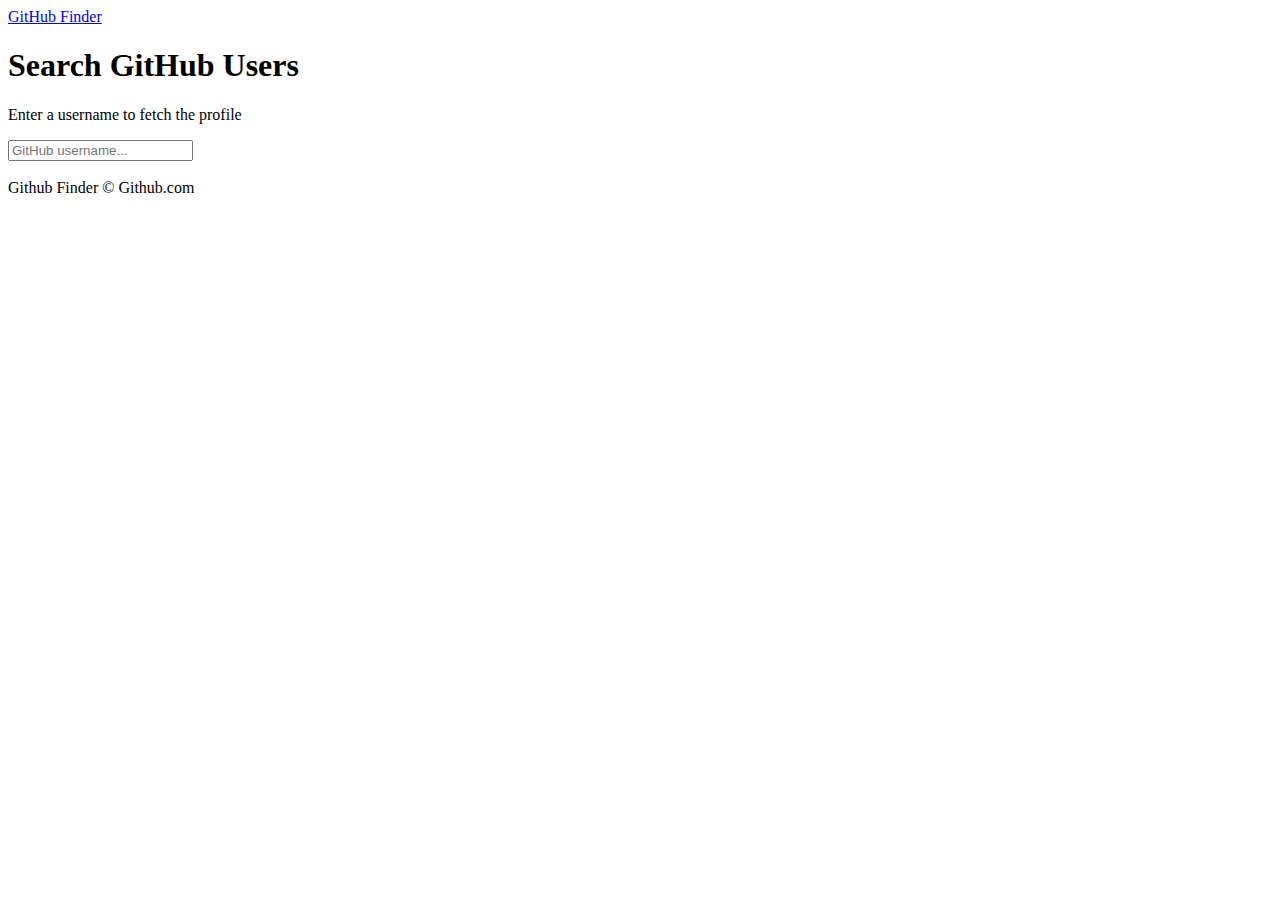
<file: GithubFinder/index.html>
<!DOCTYPE html>
<html lang="en">

<head>
  <meta charset="UTF-8">
  <meta name="viewport" content="width=device-width, initial-scale=1.0">
  <meta http-equiv="X-UA-Compatible" content="ie=edge">
  <link rel="stylesheet" href="https://bootswatch.com/5/litera/bootstrap.min.css">
  <link rel="icon" href="https://cdn.icon-icons.com/icons2/2351/PNG/512/logo_github_icon_143196.png" type="image/x-icon">

  <title>GitHub Finder</title>
</head>

<body>
  <nav class="navbar navbar-dark bg-primary mb-3">
    <div class="container">
      <a href="#" class="navbar-brand">GitHub Finder</a>
    </div>
  </nav>
  <div class="container search-container">
    <div class="search card card-body">
      <h1>Search GitHub Users</h1>
      <p class="lead">Enter a username to fetch the profile</p>
      <input type="text" id="search-user" class="form-control" placeholder="GitHub username...">
    </div>
    <br>
    <div id="profile"></div>
  </div>
  <footer class="mt-5 p-3 text-center bg-light">
    Github Finder &copy; Github.com
  </footer>


  <!-- bootstrap -->
  <script src="https://cdn.jsdelivr.net/npm/bootstrap@5.0.0/dist/js/bootstrap.bundle.min.js" integrity="sha384-p34f1UUtsS3wqzfto5wAAmdvj+osOnFyQFpp4Ua3gs/ZVWx6oOypYoCJhGGScy+8"
    crossorigin="anonymous"></script>

  <script src="github.js"></script>
  <script src="ui.js"></script>
  <script src="app.js"></script>
</body>

</html>
</file>
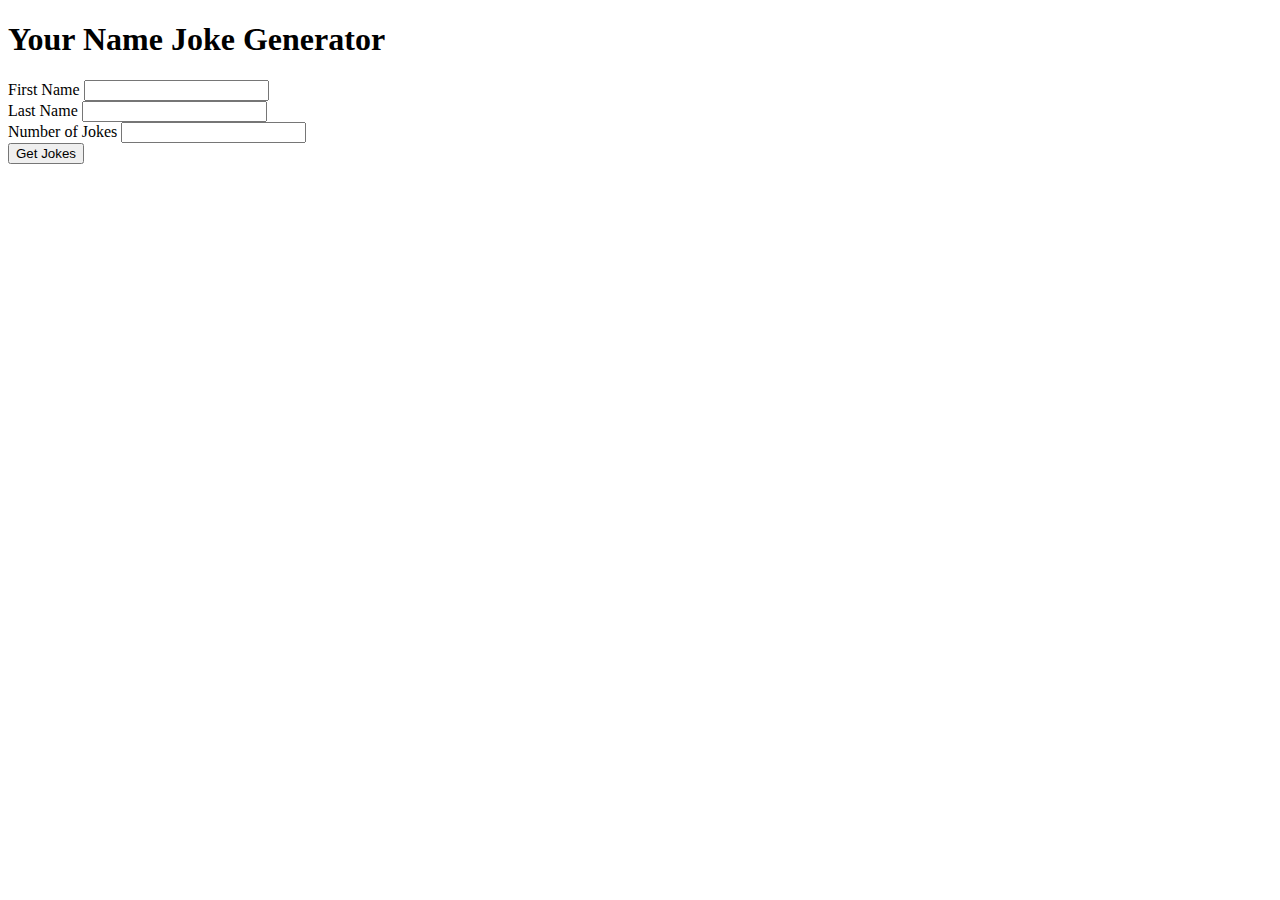
<file: JokeGenerator/index.html>
<!DOCTYPE html>
<html lang="en">

<head>
  <meta charset="UTF-8">
  <meta name="viewport" content="width=device-width, initial-scale=1.0">
  <meta http-equiv="X-UA-Compatible" content="ie=edge">
  <!-- Latest compiled and minified CSS -->
  <link href="https://cdn.jsdelivr.net/npm/bootstrap@5.0.0/dist/css/bootstrap.min.css" rel="stylesheet" integrity="sha384-wEmeIV1mKuiNpC+IOBjI7aAzPcEZeedi5yW5f2yOq55WWLwNGmvvx4Um1vskeMj0"
    crossorigin="anonymous">
  <link rel="icon" href="https://images.vexels.com/media/users/3/134615/isolated/preview/36d955206f05f36a3d4c053c2fea3937-joke-emoji-emoticon-by-vexels.png">
  <title>Jokes Generator</title>
</head>

<body>
  <div class="container">
    <h1 class="display-5 m-3">Your Name Joke Generator</h1>
    <form class="pb-3 border-bottom">
      <div class="form-group m-3">
        <label for="first-name">First Name</label>
        <input type="text" class="form-control" id="first-name">
      </div>
      <div class="form-group m-3">
        <label for="last-name">Last Name</label>
        <input type="text" class="form-control" id="last-name">
      </div>
      <div class="form-group m-3">
        <label for="number">Number of Jokes</label>
        <input type="text" class="form-control" id="number">
      </div>

      <div class="m-3">
        <button class="btn btn-success w-25" id="get-jokes">Get Jokes</button>
      </div>

    </form>
    <div class="m-3">
      <ul class="collection" id="jokes"></ul>
    </div>
  </div>

  <!-- JQUERY required by BootStrap -->
  <script src="https://code.jquery.com/jquery-3.6.0.js" integrity="sha256-H+K7U5CnXl1h5ywQfKtSj8PCmoN9aaq30gDh27Xc0jk=" crossorigin="anonymous"></script>
  <!-- Latest compiled and minified JavaScript -->
  <script src="https://maxcdn.bootstrapcdn.com/bootstrap/3.3.7/js/bootstrap.min.js" integrity="sha384-Tc5IQib027qvyjSMfHjOMaLkfuWVxZxUPnCJA7l2mCWNIpG9mGCD8wGNIcPD7Txa"
    crossorigin="anonymous"></script>
  <script src="app.js"></script>
</body>

</html>
</file>
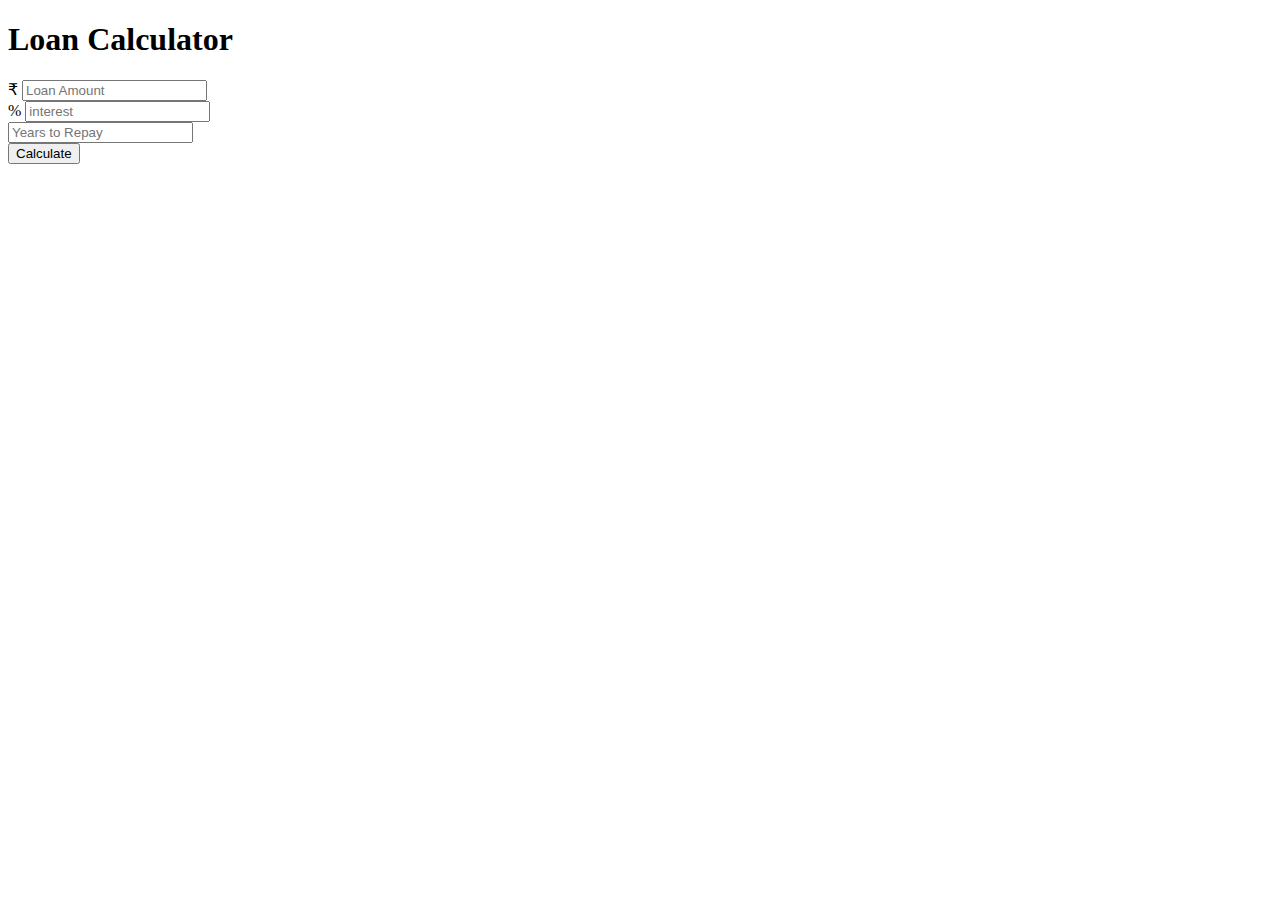
<file: LoanCalculator/index.html>
<!doctype html>
<html lang="en">

<head>
  <!-- Required meta tags -->
  <meta charset="utf-8">
  <meta name="viewport" content="width=device-width, initial-scale=1">

  <!-- Bootstrap CSS -->
  <link href="https://cdn.jsdelivr.net/npm/bootstrap@5.0.0/dist/css/bootstrap.min.css" rel="stylesheet" integrity="sha384-wEmeIV1mKuiNpC+IOBjI7aAzPcEZeedi5yW5f2yOq55WWLwNGmvvx4Um1vskeMj0"
    crossorigin="anonymous">

  <title>Loan Calculator</title>
  <style>
    #loading,
    #result {
      display: none;
    }
  </style>
</head>

<body class="bg-dark">
  <div class="container">
    <div class="row">
      <div class="col-md-8 mx-auto text-center mt-5">
        <div class="card card-body">
          <h1 class="heading card-title display-5 pb-3">Loan Calculator</h1>
          <form id="loan-form">
            <div class="form-group pb-3">
              <div class="input-group">
                <span class="input-group-text col-1">₹ </span>
                <input type="number" class="form-control" id="amount" step=any placeholder="Loan Amount">
              </div>
            </div>
            <div class="form-group pb-3">
              <div class="input-group">
                <span class="input-group-text col-1">%</span>
                <input type="number" class="form-control" id="interest" step=any placeholder="interest">
              </div>
            </div>
            <div class="form-group pb-3">
              <input type="number" class="form-control" id="years" step=any placeholder="Years to Repay">
            </div>
            <div class="form-group">
              <input type="submit" value="Calculate" class="btn btn-dark w-100">
            </div>
          </form>
          <!-- LOADER HERE -->
          <div id="loading">
            <img src="img/calculating-money.gif" class="img-fluid p-5" alt="Calculating Results">
          </div>
          <!-- RESULT HERE -->
          <div class="mt-3" id="result">
            <h5 class="display-5 mb-3">Results</h5>
            <div class="form-group pb-3">
              <div class="input-group">
                <span class="input-group-text ">Monthly Payment</span>
                <input type="number" class="form-control" id="monthly-payment" disabled>
              </div>
            </div>
            <div class="form-group pb-3">
              <div class="input-group">
                <span class="input-group-text ">Total Payment</span>
                <input type="number" class="form-control" id="total-payment" disabled>
              </div>
            </div>
            <div class="form-group pb-3">
              <div class="input-group">
                <span class="input-group-text ">Total Interest</span>
                <input type="number" class="form-control" id="total-interest" disabled>
              </div>
            </div>
          </div>
        </div>
      </div>
    </div>
  </div>

  <!-- Optional JavaScript; choose one of the two! -->

  <!-- Option 1: Bootstrap Bundle with Popper -->
  <script src="https://cdn.jsdelivr.net/npm/bootstrap@5.0.0/dist/js/bootstrap.bundle.min.js" integrity="sha384-p34f1UUtsS3wqzfto5wAAmdvj+osOnFyQFpp4Ua3gs/ZVWx6oOypYoCJhGGScy+8"
    crossorigin="anonymous"></script>

  <!-- Option 2: Separate Popper and Bootstrap JS -->
  <!--
    <script src="https://cdn.jsdelivr.net/npm/@popperjs/core@2.9.2/dist/umd/popper.min.js" integrity="sha384-IQsoLXl5PILFhosVNubq5LC7Qb9DXgDA9i+tQ8Zj3iwWAwPtgFTxbJ8NT4GN1R8p" crossorigin="anonymous"></script>
    <script src="https://cdn.jsdelivr.net/npm/bootstrap@5.0.0/dist/js/bootstrap.min.js" integrity="sha384-lpyLfhYuitXl2zRZ5Bn2fqnhNAKOAaM/0Kr9laMspuaMiZfGmfwRNFh8HlMy49eQ" crossorigin="anonymous"></script>
    -->

  <script src="app.js"></script>
</body>

</html>
</file>
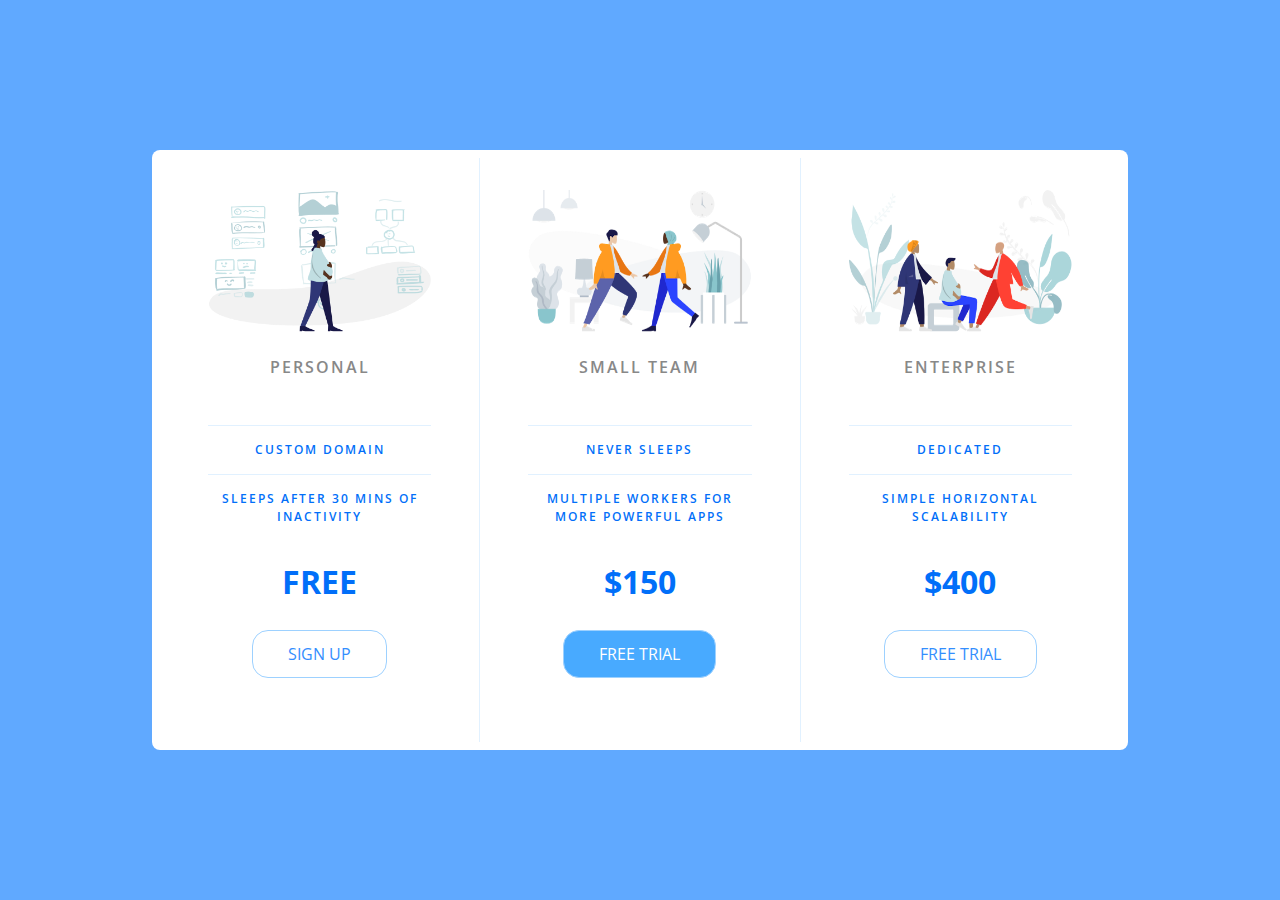
<file: pricingPanel/index.html>
<!DOCTYPE html>
<html lang="en">

<head>
  <meta charset="UTF-8">
  <meta name="viewport" content="width=device-width, initial-scale=1.0">
  <meta http-equiv="X-UA-Compatible" content="ie=edge">
  <title>Pricing Tiers</title>
  <link rel="stylesheet" href="https://fonts.googleapis.com/css?family=Open+Sans:400,600,700">
  <link rel="stylesheet" href="app.css">
</head>

<body>
  <div class="panel pricing-table">

    <div class="pricing-plan">
      <img src="icons/icon1.png" alt="Not loaded" class="pricing-image">
      <h2 class="pricing-header">Personal</h2>
      <ul class="pricing-features">
        <li class="pricing-features-item">Custom Domain</li>
        <li class="pricing-features-item">Sleeps after 30 mins of inactivity</li>
      </ul>
      <span class="pricing-price">Free</span>
      <a href="#/" class="pricing-button">Sign Up</a>
    </div>

    <div class="pricing-plan">
      <img src="icons/icon2.png" alt="Not Loaded" class="pricing-image">
      <h2 class="pricing-header">Small Team</h2>
      <ul class="pricing-features">
        <li class="pricing-features-item">Never Sleeps</li>
        <li class="pricing-features-item">Multiple workers for more powerful apps</li>
      </ul>
      <span class="pricing-price">$150</span>
      <a href="#/" class="pricing-button is-featured">Free Trial</a>
    </div>

    <div class="pricing-plan">
      <img src="icons/icon3.png" alt="Not Loaded" class="pricing-image">
      <h2 class="pricing-header">Enterprise</h2>
      <ul class="pricing-features">
        <li class="pricing-features-item">Dedicated</li>
        <li class="pricing-features-item">Simple Horizontal Scalability</li>
      </ul>
      <span class="pricing-price">$400</span>
      <a href="#/" class="pricing-button">Free Trial</a>
    </div>

  </div>
</body>

</html>
</file>
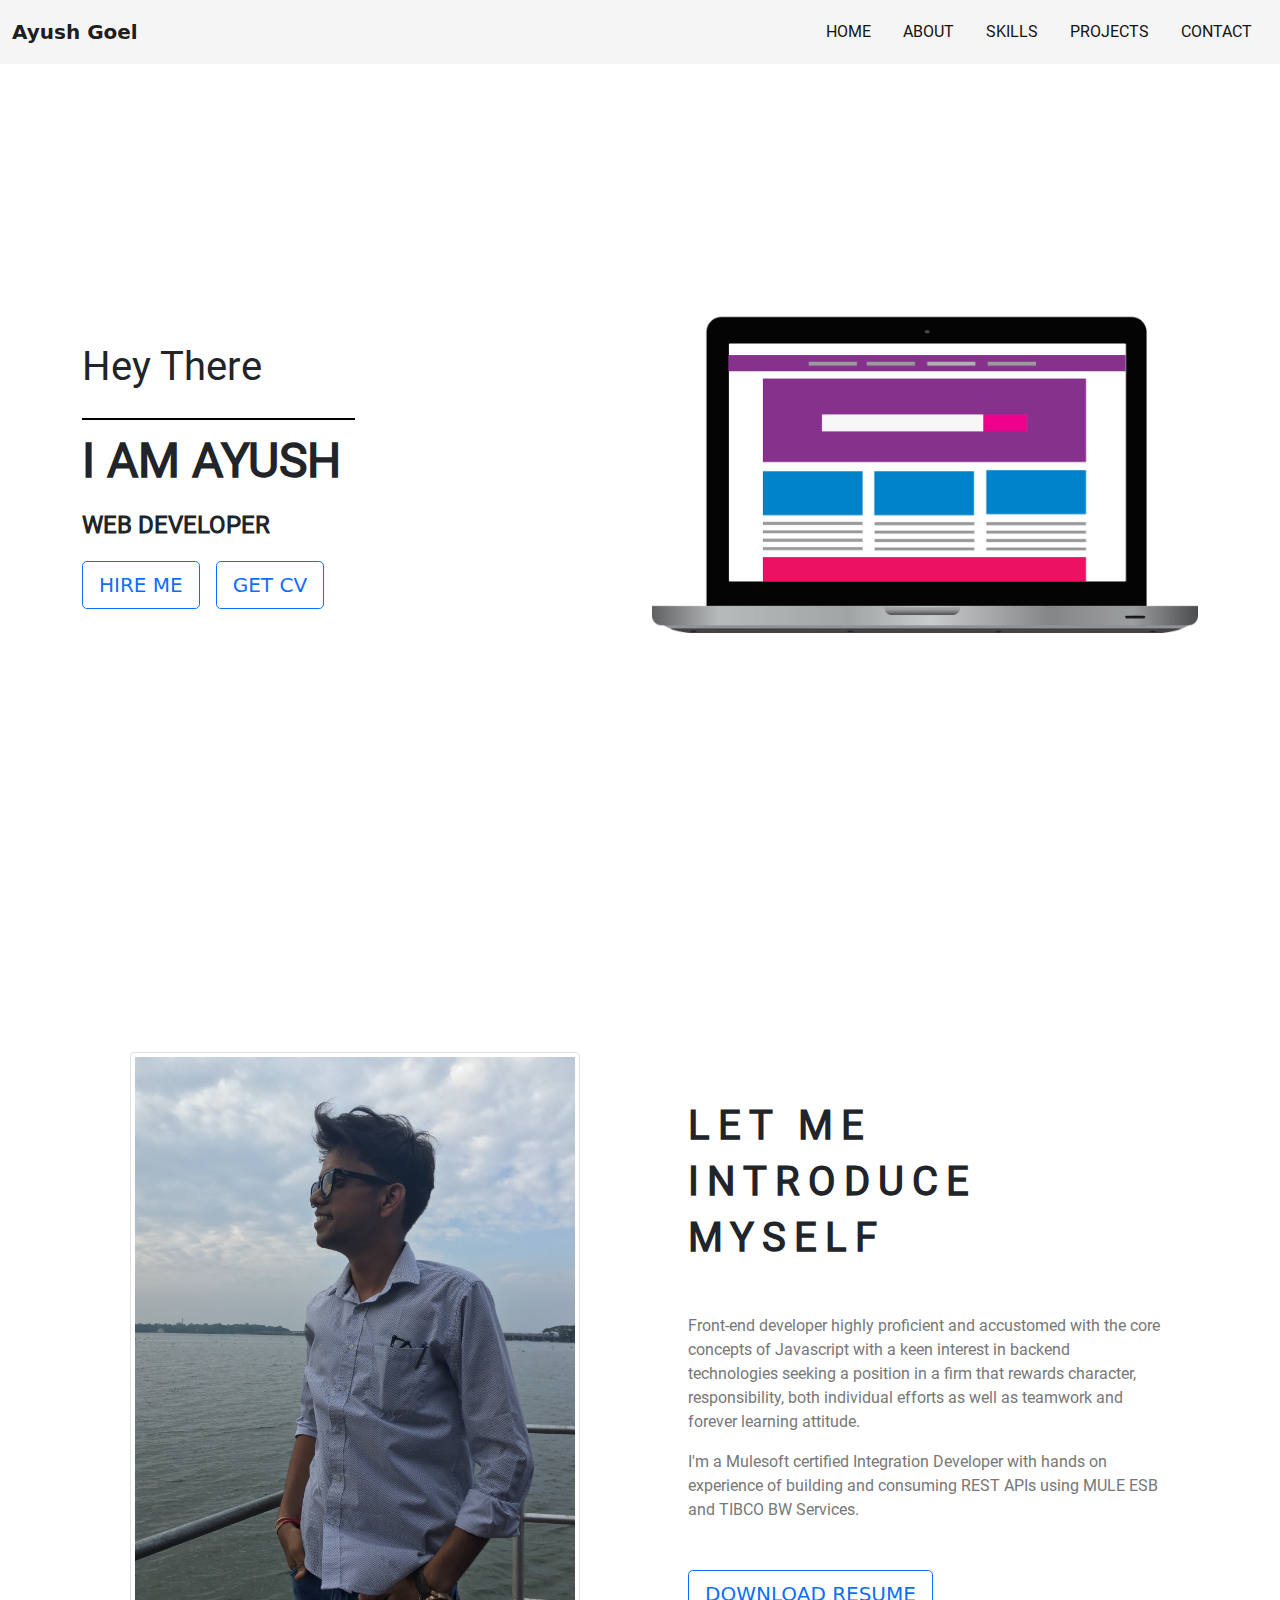
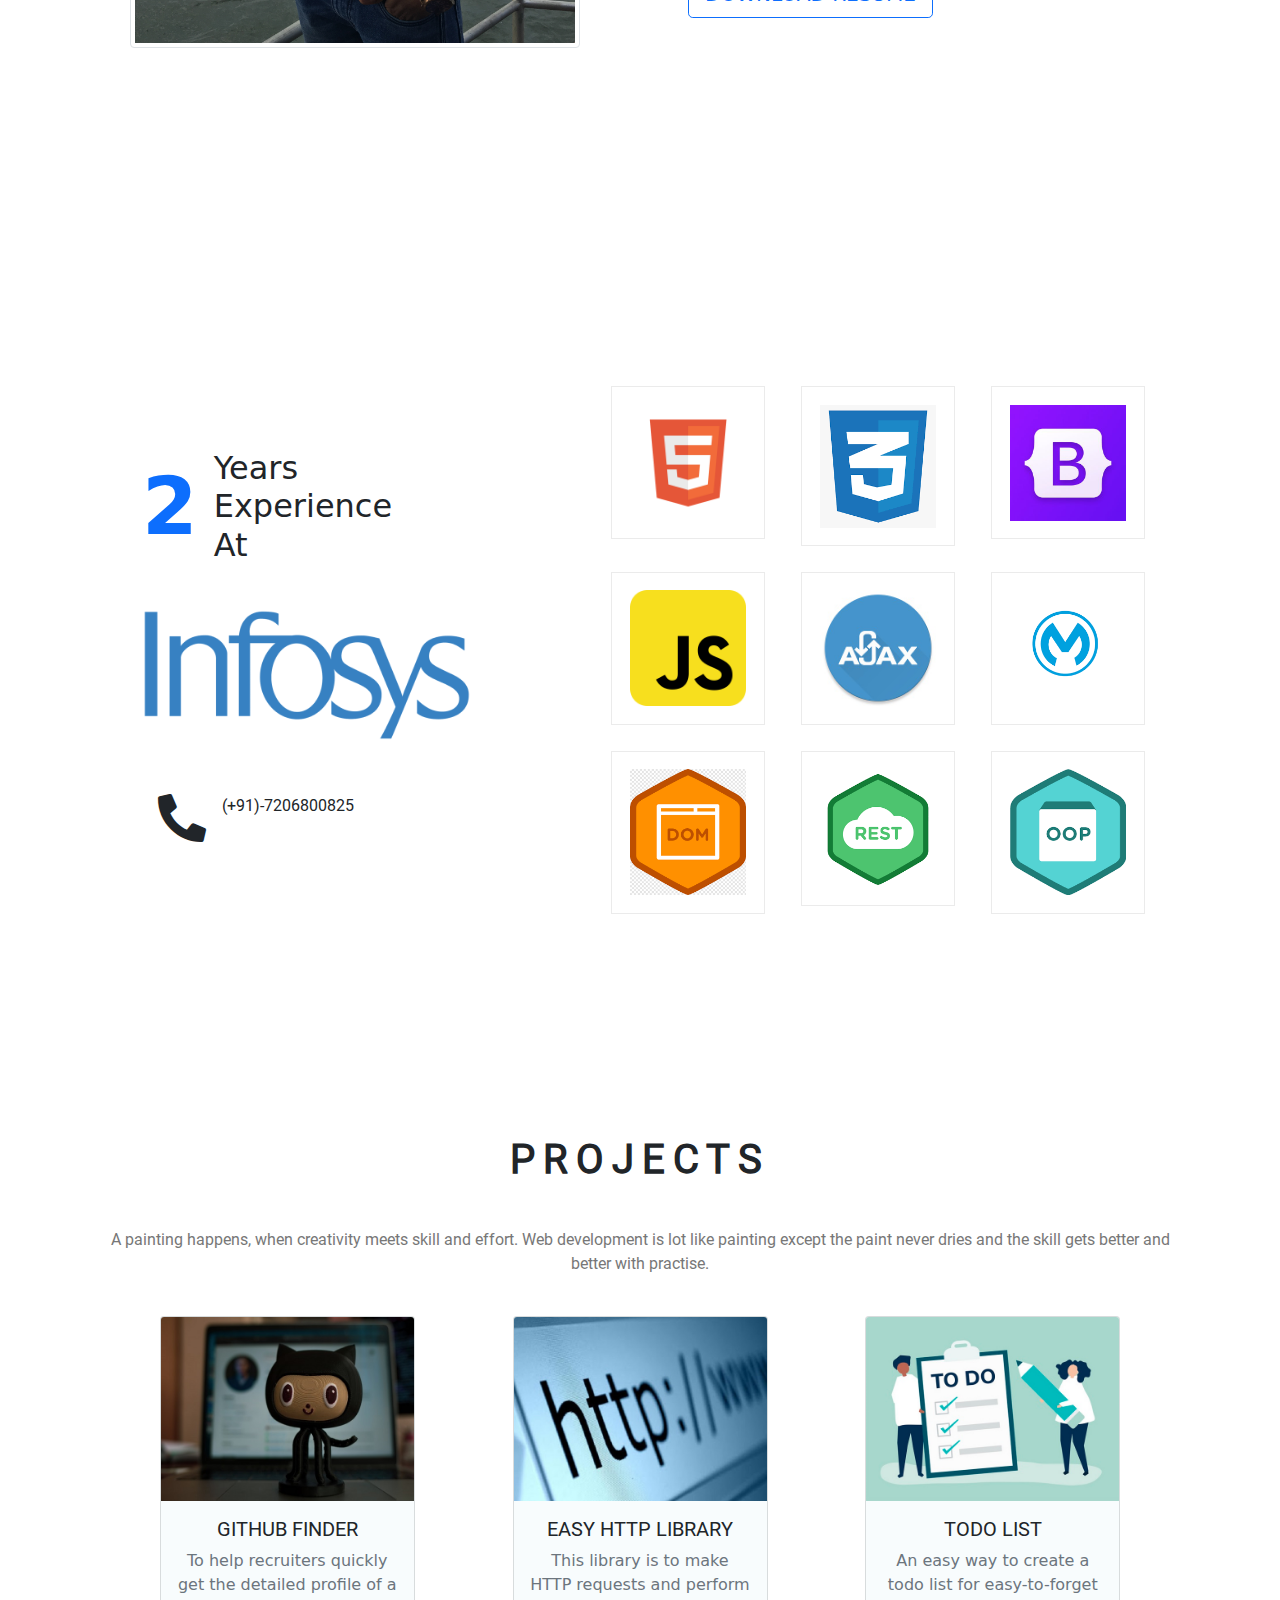
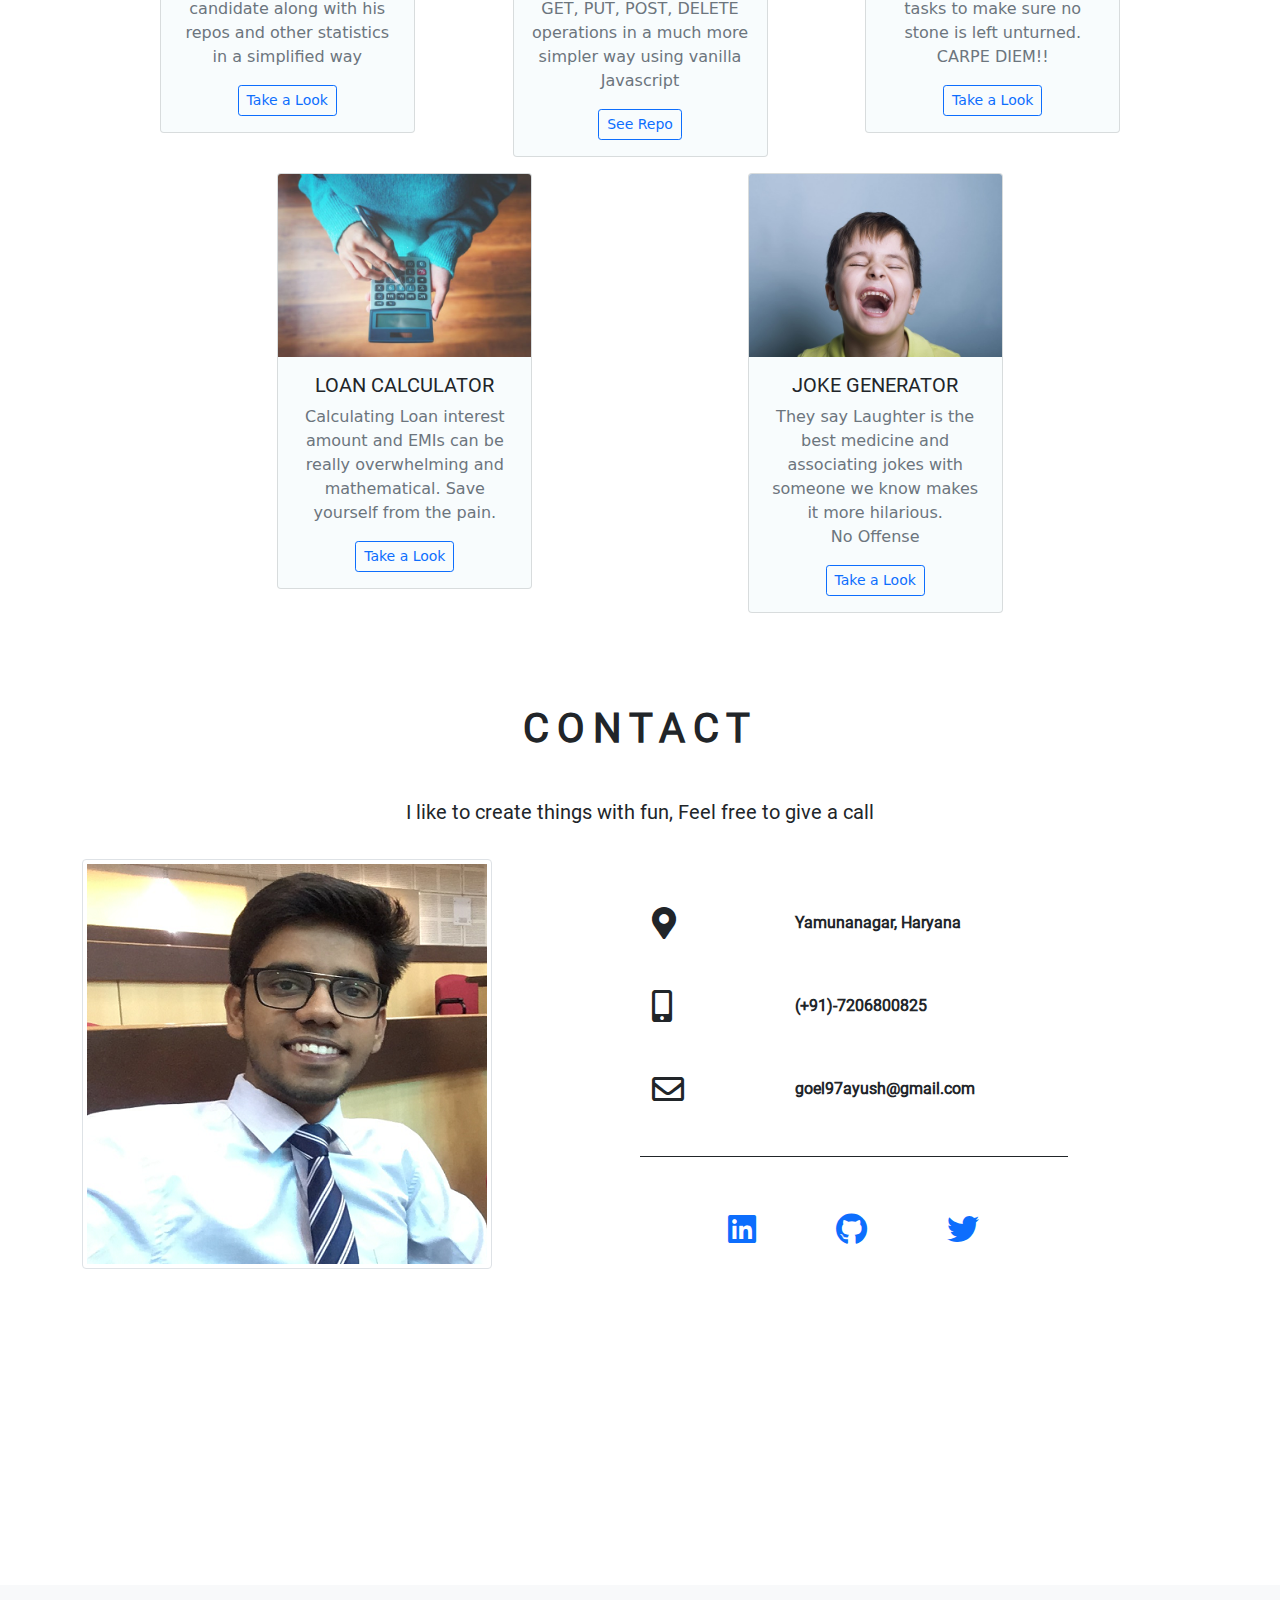
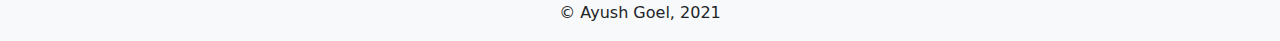
<file: profile/index.html>
<!DOCTYPE html>
<html lang="en">

<head>
  <meta charset="UTF-8">
  <meta name="viewport" content="width=device-width, initial-scale=1.0">
  <meta http-equiv="X-UA-Compatible" content="ie=edge">
  <link rel="icon" href="./img/title-icon.PNG">
  <title>Ayush Goel</title>

  <!-- BOOTSTRAP CSS FILE -->
  <link rel="stylesheet" href="CSS/bootstrap.min.css">

  <!-- FONT AWESOME ICONS -->
  <link rel="stylesheet" href="CSS/all.min.css">

  <!-- CUSTOM CSS FILE -->
  <link rel="stylesheet" href="CSS/style.css">

</head>

<body>
  <!-- =================== Start Header Area ===================  -->

  <header class="header_area">
    <div class="main-menu">
      <nav class="navbar navbar-expand-lg navbar-light fixed-top">
        <div class="container-fluid">
          <a class="navbar-brand" href="#">
            <span class="fw-bold">Ayush Goel</span>
          </a>
          <button class="navbar-toggler" type="button" data-bs-toggle="collapse" data-bs-target="#navbarNav" aria-controls="navbarNav"
            aria-expanded="false" aria-label="Toggle navigation">
            <span class="navbar-toggler-icon"></span>
          </button>
          <div class="collapse navbar-collapse justify-content-end" id="navbarNav">
            <ul class="navbar-nav">
              <li class="nav-item">
                <a class="nav-link active-link" aria-current="page" href="#">Home</a>
              </li>
              <li class="nav-item">
                <a class="nav-link" href="#about">About</a>
              </li>
              <li class="nav-item">
                <a class="nav-link" href="#skills">skills</a>
              </li>
              <li class="nav-item">
                <a class="nav-link" href="#projects">Projects</a>
              </li>
              </li>
              <li class="nav-item">
                <a class="nav-link" href="#contact">Contact</a>
              </li>

            </ul>

          </div>
        </div>
      </nav>
    </div>
  </header>

  <!-- =================== End Header Area ===================  -->

  <!-- =================== Start Main Area ===================  -->
  <main class="site-main">

    <!-- =================== Start Banner Area ===================  -->
    <section class="site-banner ">
      <div class="container ">
        <div class="row align-items-center min-vh-100">
          <div class="col-lg-6 col-md-12 site-title mt-5">
            <h3 class="title-text">Hey There </h3>
            <h1 class="title-text text-uppercase">I am Ayush</h1>
            <h4 class="title-text text-uppercase">Web Developer</h4>
            <div class="site-buttons">
              <div class="d-flex flex-row flex-wrap">
                <a href="#contact">
                  <button type="button" class="btn btn-outline-primary btn-lg  me-md-3 text-uppercase">hire me</button>
                </a>
                <a href="./files/Ayush Resume.pdf" target="_blank">
                  <button type="button" class="btn btn-outline-primary btn-lg  me-md-3 text-uppercase">get cv</button>
                </a>
              </div>
            </div>
          </div>
          <div class="col-lg-6 col-md-12 banner-img text-center mt-5">
            <img src="./img/banner-img.png" alt="banner-image" class="img-fluid ">
          </div>
        </div>
      </div>
    </section>
    <!-- =================== End Banner Area ===================  -->

    <!-- =================== Start About Area ===================  -->
    <section class="about-area py-5 py-md-0" id="about">
      <div class="container">
        <div class="row min-vh-100 align-items-center">
          <div class="col-lg-6 col-md-12">
            <div class="about-image text-center p-md-5">
              <img src="./img/Ayush.JPG" alt="About me" class="img-fluid img-thumbnail mx-auto">
            </div>
          </div>
          <div class="col-lg-6 col-md-12  about-title p-md-5 ">
            <h2 class="text-uppercase my-3">
              <span>Let me</span>
              <span>introduce</span>
              <span>myself</span>
            </h2>
            <div class="paragraph w-auto my-5">
              <p class="para">Front-end developer highly proficient and accustomed with the core concepts of Javascript with a keen interest
                in backend technologies seeking a position in a firm that rewards character, responsibility, both individual
                efforts as well as teamwork and forever learning attitude.</p>
              <p class="para">I'm a Mulesoft certified Integration Developer with hands on experience of building and consuming REST APIs using
                MULE ESB and TIBCO BW Services.</p>
            </div>
            <a href="./files/Ayush Resume.pdf" target="_blank">
              <button class="btn btn-outline-primary btn-lg text-uppercase col-12 col-md-auto ">Download Resume</button>
            </a>
          </div>
        </div>
      </div>
    </section>
    <!-- =================== End About Area ===================  -->
    <!-- =================== Start Skill Area ===================  -->
    <section class="skill-area" id="skills">
      <div class="container">
        <div class="row min-vh-100 align-items-center">

          <div class="col-xl-5 col-lg-5 col-md-12 ps-4 ms-md-5 ">
            <div class="experience-area">
              <div class="d-flex flex-row align-items-center pt-2 years-area ">
                <h2 class="fw-bolder text-primary display-1">2</h2>
                <h2 class="ps-3">
                  <span>Years</span>
                  <span>Experience</span>
                  <span>At</span>
                </h2>
              </div>
              <div class="previous-company">
                <img src="./img/Infosys-Logo.png" alt="InfosysImage" class="img-fluid w-75">
              </div>
              <div class="d-flex flex-row flex-wrap py-2 call-area py-3">
                <span>
                  <i class="fas fa-phone-alt fa-3x px-3"></i>
                </span>
                <div class="call-now">
                  <span class="font-roboto">(+91)-7206800825</span>
                </div>
              </div>
            </div>
          </div>
          <div class="col-xl-6 col-lg-6 col-md-12">
            <div class="first-row row">
              <div class="col-lg-4 col-6">
                <div class="single-skill">
                  <img src="./img/skills/HTML.png" alt="HTML" class="img-fluid">
                </div>
              </div>
              <div class="col-lg-4 col-6">
                <div class="single-skill">
                  <img src="./img/skills/CSS.png" alt="CSS" class="img-fluid">
                </div>
              </div>
              <div class="col-lg-4 col-6">
                <div class="single-skill">
                  <img src="./img/skills/BOOTSTRAP.jpg" alt="Bootstrap" class="img-fluid">
                </div>
              </div>
              <div class="col-lg-4 col-6">
                <div class="single-skill">
                  <img src="./img/skills/JS.png" alt="Javascript" class="img-fluid">
                </div>
              </div>
              <div class="col-lg-4 col-6">
                <div class="single-skill">
                  <img src="./img/skills/AJAX.jpg" alt="Ajax" class="img-fluid">
                </div>
              </div>
              <div class="col-lg-4 col-6">
                <div class="single-skill">
                  <img src="./img/skills/MULE.png" alt="mule" class="img-fluid">
                </div>
              </div>
              <div class="col-lg-4 col-6">
                <div class="single-skill">
                  <img src="./img/skills/DOM.png" alt="dom" class="img-fluid">
                </div>
              </div>
              <div class="col-lg-4 col-6">
                <div class="single-skill">
                  <img src="./img/skills/REST.png" alt="rest" class="img-fluid">
                </div>
              </div>
              <div class="col-lg-4 col-6">
                <div class="single-skill">
                  <img src="./img/skills/OOPS.png" alt="oops" class="img-fluid">
                </div>
              </div>
            </div>
          </div>
        </div>
      </div>
    </section>
    <!-- =================== End Skill Area ===================  -->

    <!-- =================== Start Project Area ===================  -->
    <section class="project-area my-3" id="projects">
      <div class="container  min-vh-100">
        <div class="row font-roboto">
          <div class="col-lg-12 text-center project-title ">
            <h2 class="text-uppercase title-text py-3 ">Projects</h2>
            <p class="para blockquote p-3">A painting happens, when creativity meets skill and effort. Web development is lot like painting except the paint
              never dries and the skill gets better and better with practise.
            </p>
          </div>
        </div>
        <div class="container project-list ">
          <div class="row justify-content-evenly">
            <div class="col-lg-3 col-md-4 col-12 m-2">
              <div class="project card">
                <div class="project_img text-center">
                  <img src="./img/project/git.jpg" alt="projects" class="img-fluid card-img-top">
                </div>
                <div class="card-body text-center">
                  <h5 class="card-title text-uppercase font-roboto">Github Finder</h5>
                  <p class="card-text text-secondary">To help recruiters quickly get the detailed profile of a candidate along with his repos and other statistics
                    in a simplified way</p>
                  <a href="https://ayush97goel.github.io/GithubFinder/" target="_blank" class="btn btn-outline-primary btn-sm">Take a Look</a>
                </div>
              </div>
            </div>
            <div class="col-lg-3 col-md-4 col-12 m-2">
              <div class="project card">
                <div class="project_img text-center">
                  <img src="./img/project/easyHTTP.jpg" alt="projects" class="img-fluid card-img-top">
                </div>
                <div class="card-body text-center">
                  <h5 class="card-title text-uppercase font-roboto">EASY HTTP Library</h5>
                  <p class="card-text text-secondary">This library is to make HTTP requests and perform GET, PUT, POST, DELETE operations in a much more simpler
                    way using vanilla Javascript</p>
                  <a href="https://github.com/ayush97goel/easyHTTPLibrary" target="_blank" class="btn btn-outline-primary btn-sm">See Repo</a>

                </div>
              </div>
            </div>
            <div class="col-lg-3 col-md-4 col-12 m-2">
              <div class="project card">
                <div class="project_img text-center">
                  <img src="./img/project/todo.jpg" alt="projects" class="img-fluid card-img-top">
                </div>
                <div class="card-body text-center">
                  <h5 class="card-title text-uppercase font-roboto">Todo List</h5>
                  <p class="card-text text-secondary">An easy way to create a todo list for easy-to-forget tasks to make sure no stone is left unturned.
                    <br>CARPE DIEM!!
                  </p>
                  <a href="https://ayush97goel.github.io/TodoList/" target="_blank" class="btn btn-outline-primary btn-sm">Take a Look</a>
                </div>
              </div>
            </div>
          </div>
          <div class="row justify-content-evenly ">
            <div class="col-lg-3 col-md-4 col-12 m-2">
              <div class="project card">
                <div class="project_img text-center">
                  <img src="./img/project/loan.jpg" alt="projects" class="img-fluid card-img-top">
                </div>
                <div class="card-body text-center">
                  <h5 class="card-title text-uppercase font-roboto">Loan calculator</h5>
                  <p class="card-text text-secondary">Calculating Loan interest amount and EMIs can be really overwhelming and mathematical. Save yourself from
                    the pain.</p>
                  <a href="https://ayush97goel.github.io/LoanCalculator/" target="_blank" class="btn btn-outline-primary btn-sm">Take a Look</a>
                </div>
              </div>
            </div>
            <div class="col-lg-3 col-md-4 col-12 m-2">
              <div class="project card">
                <div class="project_img text-center">
                  <img src="./img/project/joke.jpg" alt="projects" class="img-fluid card-img-top">
                </div>
                <div class="card-body text-center">
                  <h5 class="card-title text-uppercase font-roboto">joke generator</h5>
                  <p class="card-text text-secondary">They say Laughter is the best medicine and associating jokes with someone we know makes it more hilarious.
                    <br>No Offense</p>
                  <a href="https://ayush97goel.github.io/JokeGenerator/" target="_blank" class="btn btn-outline-primary btn-sm">Take a Look</a>

                </div>
              </div>
            </div>
          </div>
        </div>
      </div>
    </section>
    <!-- =================== End Project Area ===================  -->
    <!--   -->
    <!-- =================== Start Contact  Area ===================  -->
    <section class="contact-area my-3" id="contact">
      <div class="container min-vh-100 py-5">
        <div class="row justify-content-center">
          <div class="col-10">
            <div class="contact-title text-center font-roboto">
              <h2 class="text-uppercase title-text py-3">Contact</h2>
              <p class="lead p-3">I like to create things with fun, Feel free to give a call</p>
            </div>
          </div>
        </div>
        <div class="row">
          <div class="col-md-6">
            <div class="contact-image">
              <img src="./img/Profile Pic.PNG" alt="" class="img-thumbnail img-fluid">
            </div>
          </div>
          <div class="col-md-6 ">
            <div class="d-flex flex-column justify-content-center h-100 contact-info">
              <div class="row pt-5 ">
                <div class="col-3">
                  <i class="fas fa-map-marker-alt fa-2x"></i>
                </div>
                <div class="col-6">
                  <span>Yamunanagar, Haryana</span>
                </div>
              </div>
              <div class="row pt-5">
                <div class="col-3">
                  <i class="fas fa-mobile-alt fa-2x"></i>
                </div>
                <div class="col-6">
                  <span>(+91)-7206800825</span>
                </div>
              </div>
              <div class="row py-5">
                <div class="col-3">
                  <i class="far fa-envelope fa-2x"></i>
                </div>
                <div class="col-6">
                  <span>goel97ayush@gmail.com</span>
                </div>
              </div>

              <div class="row">
                <div class=" col-9  border-top border-dark mx-auto mx-md-0 d-flex flex-row justify-content-around  p-5 bg-ifo">
                  <a href="https://www.linkedin.com/in/ayush-goel-9179b988" target="_blank" class="m-2">
                    <i class="fab fa-linkedin fa-2x "></i>
                  </a>
                  <a href="https://github.com/ayush97goel" target="_blank" class="m-2">
                    <i class="fab fa-github fa-2x "></i>
                  </a>
                  <a href="https://twitter.com/Aayush97Goel" target="_blank" class="m-2">
                    <i class="fab fa-twitter fa-2x "></i>
                  </a>

                </div>
              </div>
            </div>
          </div>
        </div>
      </div>
    </section>
    <!-- =================== End Contact  Area ===================  -->


  </main>
  <!-- =================== End Main Area ===================  -->

  <!-- Start Footer Area -->
  <footer class="mt-5 p-3 text-center bg-light">
    &copy; Ayush Goel, 2021
  </footer>
  <!-- End Footer Area -->

  <!-- =================== End Project Area ===================  -->

  <!-- JQuery JS FILE -->
  <script src="JS/jquery-3.6.0.js"></script>

  <!-- BOOTSTRAP JS FILE -->
  <script src="JS/bootstrap.min.js"></script>
</body>

</html>
</file>
<file: profile/CSS/style.css>
/* import fonts from fonts.css file */
@import url(./fonts.css);

/* import variable from _variables.css file */
@import url(./partials/_variable.css);

/* import global.css file */
@import url(./partials/_global.css);

/* Start Navigation */
.header_area .main-menu .navbar {
  background: whitesmoke;
}

.header_area .main-menu .navbar .navbar-brand { 
  padding: 0;
}

.header_area .main-menu .navbar{
  padding:0;
}

.header_area .main-menu .nav-item .nav-link {
  font: normal 500 1rem/2rem var(--roboto);
  text-transform: uppercase;
  padding: 1rem;
  color: var(--title-color);
}


.header_area .main-menu .navbar-nav a:hover{
  color: whitesmoke;
  background-color: #999;
}
/* End Navigation */

/* BANNER AREA */

.site-main .site-banner .site-title{
  /* min-height: 40vh; */
  transition: all 1s ease;
}
/* .site-main .site-banner .site-title:hover{
  transform: translate(30px,0);

} */
.site-main .site-banner .banner-img{
  /* min-height: 40vh; */
  transition: all 1s ease;

}
.site-main .site-banner .banner-img:hover{
  transform: scale(1.3);

}



.site-main .site-banner .site-title h3{
  /* padding-top:35%; */
  font-weight:500;
}

.site-main .site-banner .site-title h3::after{
 content: '';
 height: 2px;
 width: 50%;
 background: black;
 display: block;
 margin-top: 5%;
 transform: translateY(-5px);

}

.site-main .site-banner .site-title h1{
font-size: 3rem;
}

.site-main .site-banner .site-title h4{
  font-size:1.5rem;
}

/* .site-main .site-banner .banner-img img{
 
} */
/* END BANNER AREA */

/* ========================================================================= */

/* START ABOUT AREA */

.site-main .about-area .about-title h2 > span{
  display: block;
  font: normal bold 2.5rem/3.5rem var(--roboto);
  letter-spacing: 0.5rem;
}


/* END ABOUT AREA */

/* ========================================================================= */

/* Start skill area 
.site-main .skill-area{

}

.site-main .skill-area .first-row .col-lg-4 {
  display: flex;
  justify-content: center;

} */

.site-main .skill-area .first-row .col-lg-4 > .single-skill{
  border: 1px solid var(--border-color);
  text-align: center;
  padding: 1.1rem;
  margin:0.8rem 0.4rem;
  cursor: pointer;
  transition: transform 1s ease;
}

.site-main .skill-area .first-row .col-lg-4 > .single-skill img:hover{
  box-shadow: var(--box-shadow);
  transform: scale(1.5);
  transition: transform 1s ease
}


.site-main .skill-area .first-row .col-lg-4 > .single-skill:hover {
  filter: brightness(0.95);
}

/* .site-main .skill-area .experience-area {

} */

.site-main .skill-area .experience-area span{
  display: block;
}

/* .site-main .skill-area .experience-area .years-area{
  padding: 2rem 0;
  padding-left: 8rem;
  position:relative;
} */

.site-main .skill-area .experience-area .years-area .years{
  font: normal bold 8rem/9rem var(--roboto);
  color: var(--primary-color2);
} 
.site-main .skill-area .experience-area .years-area > span{
  font: normal 600 3rem/4rem var(--roboto);

}
/* 
.site-main .skill-area .experience-area .call-area{

} */
.site-main .skill-area .experience-area .call-area .call-now a{
  text-decoration: none;
}


/* End skill area */

/* Start Project Area */
.site-main .project-area .project{
  background: rgba(248, 252, 253, 0.973);
  transition: box-shadow .6s ease;

}
.site-main .project-area .project:hover{
  box-shadow: var(--box-shadow);

}

.site-main .project-area .title-text, .site-main .contact-area .title-text {
  font: normal bold 2.5rem/3.5rem var(--roboto);
  letter-spacing: 0.5rem;
}

/* End Project Area */

/* Start Contact Area */
.site-main .contact-area span{
  font: normal 600 1rem/2rem var(--roboto);
  display: inline-block

}
.site-main .contact-area .contact-info div i:hover{
  color: #0275d8;
  transform: scale(2);
  transition: transform 1s ease;

}

.site-main .contact-area .contact-info div span:hover{
  color: #0275d8 ;
  transform: scale(1.5);
  transition: transform 1s ease;

}

.contact-image >img:hover{
  transform: scale(1.1);
  transition: all 1s ease;
  box-shadow: var(--box-shadow);
}
</file>
<file: pricingPanel/app.css>
/* http://meyerweb.com/eric/tools/css/reset/ 
   v2.0 | 20110126
   License: none (public domain)
   Purpose: Adding this to reset the values that differs browser to browser
*/

html, body, div, span, applet, object, iframe,
h1, h2, h3, h4, h5, h6, p, blockquote, pre,
a, abbr, acronym, address, big, cite, code,
del, dfn, em, img, ins, kbd, q, s, samp,
small, strike, strong, sub, sup, tt, var,
b, u, i, center,
dl, dt, dd, ol, ul, li,
fieldset, form, label, legend,
table, caption, tbody, tfoot, thead, tr, th, td,
article, aside, canvas, details, embed, 
figure, figcaption, footer, header, hgroup, 
menu, nav, output, ruby, section, summary,
time, mark, audio, video {
	margin: 0;
	padding: 0;
	border: 0;
	font-size: 100%;
	font: inherit;
	vertical-align: baseline;
}
/* HTML5 display-role reset for older browsers */
article, aside, details, figcaption, figure, 
footer, header, hgroup, menu, nav, section {
	display: block;
}
body {
	line-height: 1;
}
ol, ul {
	list-style: none;
}
blockquote, q {
	quotes: none;
}
blockquote:before, blockquote:after,
q:before, q:after {
	content: '';
	content: none;
}
table {
	border-collapse: collapse;
	border-spacing: 0;
}


html {
  font-family: 'Open sans', sans-serif;
  box-sizing: border-box;
}

body {
  background-color: #60a9ff;
  display: flex;
  justify-content: center;
  align-items: center;
  min-height: 100vh;
  
}

div.panel {
  background-color: white;
  border-radius: 0.5em;
  padding: 0.5em;
  width: 100%;
  max-width: 960px;
  display: flex;
  flex-direction: column;
  text-align: center;
  text-transform: uppercase;
  
}

div.pricing-plan {
  border-bottom: 1px solid #e1f1ff;
}

div.pricing-plan:last-of-type {
  border:none; 
}

img.pricing-image {
 margin-bottom: 25px;
 max-width: 100%;
}

h2.pricing-header {
  font-weight: 600;
  color: #888;
  letter-spacing: 2px;
}

.pricing-features {
  margin: 50px 0 25px;
  color: #016ff9;
}

.pricing-features-item {
  font-weight: 600;
  letter-spacing: 2px;
  font-size: 12px;
  line-height: 1.5;
  padding: 15px 0;
  border-top: 1px solid #e1f1ff;
}


.pricing-price {
  color: #016ff9;
  display: block;
  font-size: 32px;
  font-weight: 700;

}

.pricing-button {
  border: 1px solid #9dd1ff;
  border-radius: 1em;
  color: #348efe;
  display: inline-block;
  padding: 15px 35px;
  text-decoration: none;
  margin: 2em 0;
  transition: background-color 200ms linear;
} 

.pricing-button:hover, .pricing-button:focus {
  background-color: #e1f1ff;
}

.pricing-button.is-featured{
  color: white;
  background-color: #48aaff;
}

.pricing-button.is-featured:hover, .pricing-button.is-featured:focus{
  background-color: #269aff;
}

@media (min-width: 960px){
  div.panel {
    flex-direction: row;
  }

  div.pricing-plan {
    border: none;
    border-right: 1px solid #e1f1ff;
    padding: 2em 3em;
  }

  div.pricing-plan:last-child {
    border:none;
  }

}
</file>
